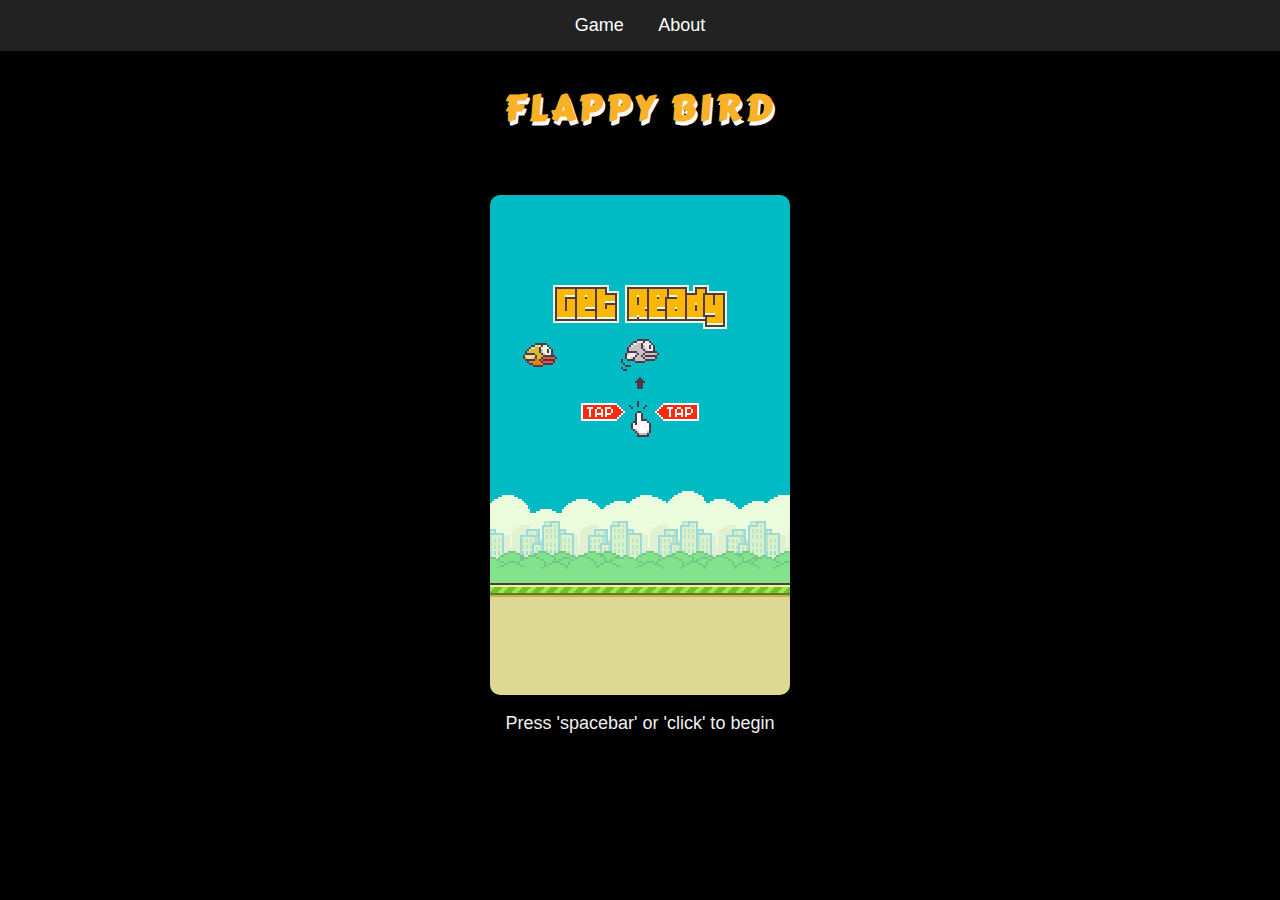
<file: index.html>
<!DOCTYPE html>
<html lang="en">
  <head>
    
    <meta charset="UTF-8" />
    <meta name="viewport" content="width=device-width, initial-scale=1.0" />
    <meta
      name="description"
      content="Play Flappy Bird online! A fun and addictive flying bird game. Press Space to fly and avoid pipes!"
    />
    <meta
      name="keywords"
      content="Flappy Bird, online game, play Flappy Bird, free game, bird game"
    />
    <meta name="author" content="Amir Mansoor" />
    <meta
      name="google-site-verification"
      content="9xqxf7-rAIo_1kixFpwSrjzdynQDl3F9HehLyjFqdiI"
    />
    <title>Flappy Bird - Play Online</title>
    <link rel="stylesheet" href="style.css" />
    <link rel="stylesheet" href="extra-style.css" />
  </head>
  <body>
    <header>
      <nav>
        <a href="index.html">Game</a>
        <a href="about.html">About</a>
      </nav>
    </header>

    <div class="container">
      <div class="game-title">
        <h1>FLAPPY BIRD</h1>
      </div>
      <div class="game-screen">
        <canvas id="game" width="300" height="500"></canvas>
        <p id="description" class="game-description">
          Press 'spacebar' or 'click' to begin
        </p>
      </div>
    </div>

    <script src="main.js"></script>
  </body>
</html>
</file>
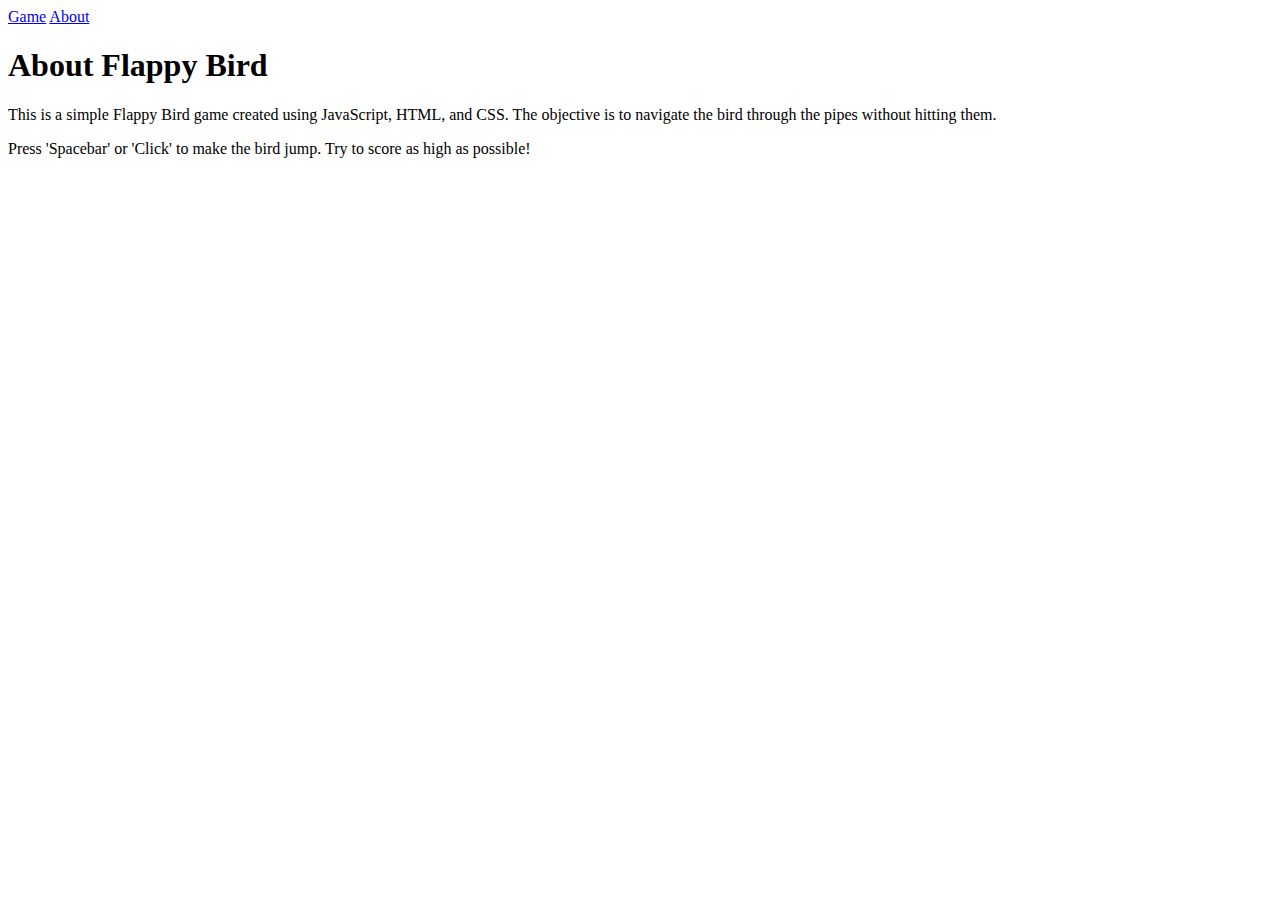
<file: about.html>
<!DOCTYPE html>
<html lang="en">
  <head>
    <meta charset="UTF-8" />
    <meta name="viewport" content="width=device-width, initial-scale=1.0" />
    <meta
      name="description"
      content="Play Flappy Bird online! A fun and addictive flying bird game. Press Space to fly and avoid pipes!"
    />
    <meta
      name="keywords"
      content="Flappy Bird, online game, play Flappy Bird, free game, bird game"
    />
    <meta name="author" content="Amir Mansoor" />
    <title>Flappy Bird - Play Online</title>
  </head>
  <body>
    <header>
      <nav>
        <a href="index.html">Game</a>
        <a href="about.html">About</a>
      </nav>
    </header>

    <div class="about-container">
      <h1>About Flappy Bird</h1>
      <p>
        This is a simple Flappy Bird game created using JavaScript, HTML, and
        CSS. The objective is to navigate the bird through the pipes without
        hitting them.
      </p>
      <p>
        Press 'Spacebar' or 'Click' to make the bird jump. Try to score as high
        as possible!
      </p>
    </div>
  </body>
</html>
</file>
<file: style.css>
@import url('https://fonts.googleapis.com/css2?family=Carter+One&display=swap');
* {
    font-family: helvetica, sans-serif;
    -webkit-user-select: none;
    -moz-user-select: none;
}
body {
    background-color: rgba(0,0,0, .95);
    height: 100vh;
    margin: 0;
}

/********************
* video game screen *
********************/
.game-title h1 {
/***** Flappy Bird *****/
    text-align: center;
    font-family: 'Carter One', cursive;
    color: rgb(251, 176, 37);
    font-size: 3em;
    line-height: 150%;
    letter-spacing: 4px;
    text-shadow: 2px 4px rgba(250,250,250, 1);
    margin: 0;
    position: relative;
    top: 10px;
}
.game-screen {
    /* background-color: rgb(69, 184, 194); */
    width: 300px;
    height: 500px;
    margin: 0 auto;
    position: relative;
    top: 50px;
}
    canvas {
        background-color: 
        black
        /* #00bbc4 */
        /* #d2ce89 */
        ;
        display: block;
        width: 300px;
        height: 500px;
        margin: 0 auto;
        border-radius: 10px;
    }
    .game-description {
        color: #f0f0f0;
        line-height: 2em;
        text-align: center;
    }
</file>
<file: extra-style.css>
/* General Styles */
body {
  font-family: Arial, sans-serif;
  background-color: black;
  color: white;
  text-align: center;
  margin: 0;
}

/* Header */
header {
  background: #222;
  padding: 15px;
  text-align: center;
}

nav a {
  color: white;
  text-decoration: none;
  margin: 0 15px;
  font-size: 18px;
}

/* Game Title */
.game-title h1 {
  font-size: 36px;
  margin: 20px 0;
}

/* Game Screen */
.game-screen {
  display: flex;
  flex-direction: column;
  align-items: center;
}

.game-description {
  font-size: 18px;
  margin-top: 10px;
}

/* About Page */
.about-container {
  padding: 50px;
  max-width: 600px;
  margin: auto;
  text-align: left;
}
</file>
